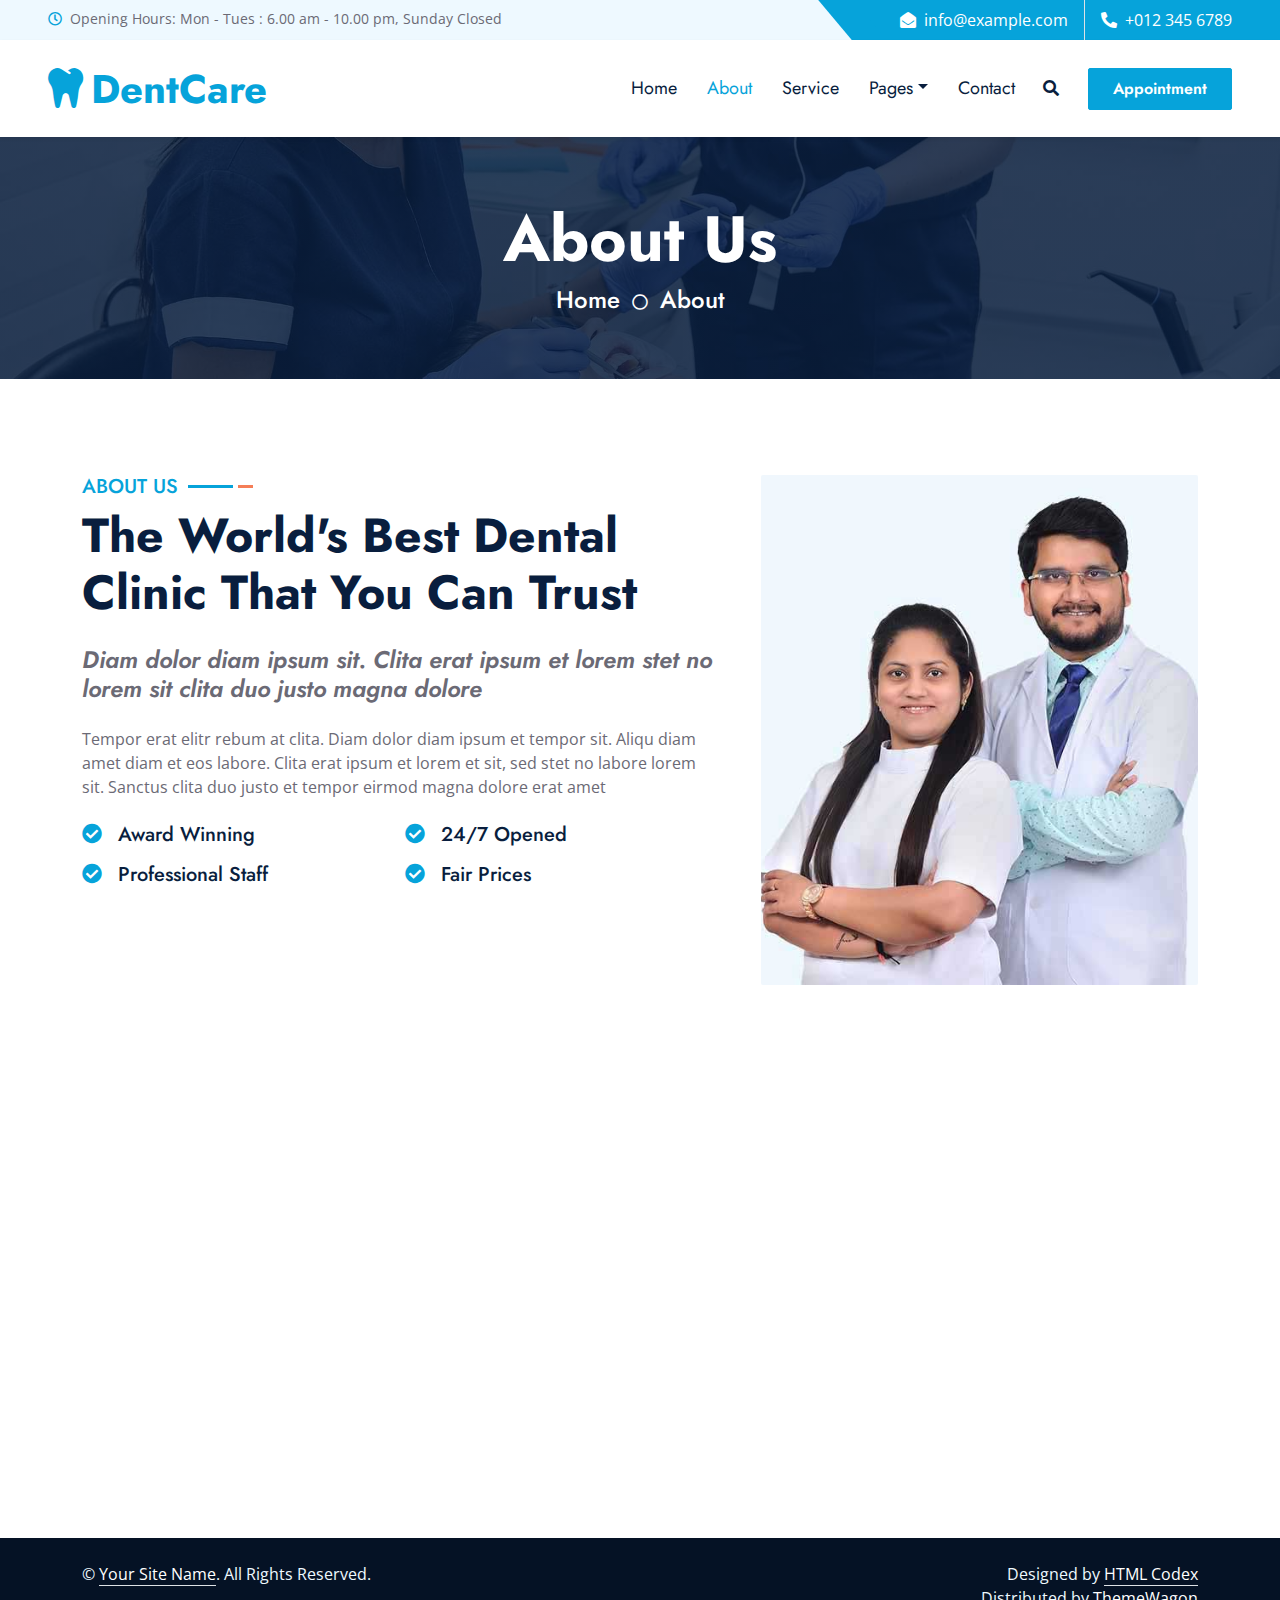
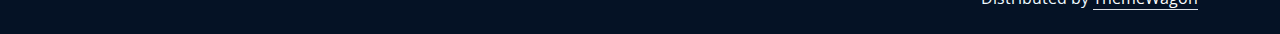
<file: about.html>
<!DOCTYPE html>
<html lang="en">

<head>
    <meta charset="utf-8">
    <title>DentCare - Dental Clinic Website Template</title>
    <meta content="width=device-width, initial-scale=1.0" name="viewport">
    <meta content="Free HTML Templates" name="keywords">
    <meta content="Free HTML Templates" name="description">

    <!-- Favicon -->
    <link href="img/favicon.ico" rel="icon">

    <!-- Google Web Fonts -->
    <link rel="preconnect" href="https://fonts.gstatic.com">
    <link href="https://fonts.googleapis.com/css2?family=Jost:wght@500;600;700&family=Open+Sans:wght@400;600&display=swap" rel="stylesheet"> 

    <!-- Icon Font Stylesheet -->
    <link href="https://cdnjs.cloudflare.com/ajax/libs/font-awesome/5.10.0/css/all.min.css" rel="stylesheet">
    <link href="https://cdn.jsdelivr.net/npm/bootstrap-icons@1.4.1/font/bootstrap-icons.css" rel="stylesheet">

    <!-- Libraries Stylesheet -->
    <link href="lib/owlcarousel/assets/owl.carousel.min.css" rel="stylesheet">
    <link href="lib/animate/animate.min.css" rel="stylesheet">
    <link href="lib/tempusdominus/css/tempusdominus-bootstrap-4.min.css" rel="stylesheet" />
    <link href="lib/twentytwenty/twentytwenty.css" rel="stylesheet" />

    <!-- Customized Bootstrap Stylesheet -->
    <link href="css/bootstrap.min.css" rel="stylesheet">

    <!-- Template Stylesheet -->
    <link href="css/style.css" rel="stylesheet">
</head>

<body>
    <!-- Spinner Start -->
    <div id="spinner" class="show bg-white position-fixed translate-middle w-100 vh-100 top-50 start-50 d-flex align-items-center justify-content-center">
        <div class="spinner-grow text-primary m-1" role="status">
            <span class="sr-only">Loading...</span>
        </div>
        <div class="spinner-grow text-dark m-1" role="status">
            <span class="sr-only">Loading...</span>
        </div>
        <div class="spinner-grow text-secondary m-1" role="status">
            <span class="sr-only">Loading...</span>
        </div>
    </div>
    <!-- Spinner End -->


    <!-- Topbar Start -->
    <div class="container-fluid bg-light ps-5 pe-0 d-none d-lg-block">
        <div class="row gx-0">
            <div class="col-md-6 text-center text-lg-start mb-2 mb-lg-0">
                <div class="d-inline-flex align-items-center">
                    <small class="py-2"><i class="far fa-clock text-primary me-2"></i>Opening Hours: Mon - Tues : 6.00 am - 10.00 pm, Sunday Closed </small>
                </div>
            </div>
            <div class="col-md-6 text-center text-lg-end">
                <div class="position-relative d-inline-flex align-items-center bg-primary text-white top-shape px-5">
                    <div class="me-3 pe-3 border-end py-2">
                        <p class="m-0"><i class="fa fa-envelope-open me-2"></i>info@example.com</p>
                    </div>
                    <div class="py-2">
                        <p class="m-0"><i class="fa fa-phone-alt me-2"></i>+012 345 6789</p>
                    </div>
                </div>
            </div>
        </div>
    </div>
    <!-- Topbar End -->


    <!-- Navbar Start -->
    <nav class="navbar navbar-expand-lg bg-white navbar-light shadow-sm px-5 py-3 py-lg-0">
        <a href="index.html" class="navbar-brand p-0">
            <h1 class="m-0 text-primary"><i class="fa fa-tooth me-2"></i>DentCare</h1>
        </a>
        <button class="navbar-toggler" type="button" data-bs-toggle="collapse" data-bs-target="#navbarCollapse">
            <span class="navbar-toggler-icon"></span>
        </button>
        <div class="collapse navbar-collapse" id="navbarCollapse">
            <div class="navbar-nav ms-auto py-0">
                <a href="index.html" class="nav-item nav-link">Home</a>
                <a href="about.html" class="nav-item nav-link active">About</a>
                <a href="service.html" class="nav-item nav-link">Service</a>
                <div class="nav-item dropdown">
                    <a href="#" class="nav-link dropdown-toggle" data-bs-toggle="dropdown">Pages</a>
                    <div class="dropdown-menu m-0">
                        <a href="price.html" class="dropdown-item">Pricing Plan</a>
                        <a href="team.html" class="dropdown-item">Our Dentist</a>
                        <a href="testimonial.html" class="dropdown-item">Testimonial</a>
                        <a href="appointment.html" class="dropdown-item">Appointment</a>
                    </div>
                </div>
                <a href="contact.html" class="nav-item nav-link">Contact</a>
            </div>
            <button type="button" class="btn text-dark" data-bs-toggle="modal" data-bs-target="#searchModal"><i class="fa fa-search"></i></button>
            <a href="appointment.html" class="btn btn-primary py-2 px-4 ms-3">Appointment</a>
        </div>
    </nav>
    <!-- Navbar End -->


    <!-- Full Screen Search Start -->
    <div class="modal fade" id="searchModal" tabindex="-1">
        <div class="modal-dialog modal-fullscreen">
            <div class="modal-content" style="background: rgba(9, 30, 62, .7);">
                <div class="modal-header border-0">
                    <button type="button" class="btn bg-white btn-close" data-bs-dismiss="modal" aria-label="Close"></button>
                </div>
                <div class="modal-body d-flex align-items-center justify-content-center">
                    <div class="input-group" style="max-width: 600px;">
                        <input type="text" class="form-control bg-transparent border-primary p-3" placeholder="Type search keyword">
                        <button class="btn btn-primary px-4"><i class="bi bi-search"></i></button>
                    </div>
                </div>
            </div>
        </div>
    </div>
    <!-- Full Screen Search End -->


    <!-- Hero Start -->
    <div class="container-fluid bg-primary py-5 hero-header mb-5">
        <div class="row py-3">
            <div class="col-12 text-center">
                <h1 class="display-3 text-white animated zoomIn">About Us</h1>
                <a href="" class="h4 text-white">Home</a>
                <i class="far fa-circle text-white px-2"></i>
                <a href="" class="h4 text-white">About</a>
            </div>
        </div>
    </div>
    <!-- Hero End -->


    <!-- About Start -->
    <div class="container-fluid py-5 wow fadeInUp" data-wow-delay="0.1s">
        <div class="container">
            <div class="row g-5">
                <div class="col-lg-7">
                    <div class="section-title mb-4">
                        <h5 class="position-relative d-inline-block text-primary text-uppercase">About Us</h5>
                        <h1 class="display-5 mb-0">The World's Best Dental Clinic That You Can Trust</h1>
                    </div>
                    <h4 class="text-body fst-italic mb-4">Diam dolor diam ipsum sit. Clita erat ipsum et lorem stet no lorem sit clita duo justo magna dolore</h4>
                    <p class="mb-4">Tempor erat elitr rebum at clita. Diam dolor diam ipsum et tempor sit. Aliqu diam amet diam et eos labore. Clita erat ipsum et lorem et sit, sed stet no labore lorem sit. Sanctus clita duo justo et tempor eirmod magna dolore erat amet</p>
                    <div class="row g-3">
                        <div class="col-sm-6 wow zoomIn" data-wow-delay="0.3s">
                            <h5 class="mb-3"><i class="fa fa-check-circle text-primary me-3"></i>Award Winning</h5>
                            <h5 class="mb-3"><i class="fa fa-check-circle text-primary me-3"></i>Professional Staff</h5>
                        </div>
                        <div class="col-sm-6 wow zoomIn" data-wow-delay="0.6s">
                            <h5 class="mb-3"><i class="fa fa-check-circle text-primary me-3"></i>24/7 Opened</h5>
                            <h5 class="mb-3"><i class="fa fa-check-circle text-primary me-3"></i>Fair Prices</h5>
                        </div>
                    </div>
                    <a href="appointment.html" class="btn btn-primary py-3 px-5 mt-4 wow zoomIn" data-wow-delay="0.6s">Make Appointment</a>
                </div>
                <div class="col-lg-5" style="min-height: 500px;">
                    <div class="position-relative h-100">
                        <img class="position-absolute w-100 h-100 rounded wow zoomIn" data-wow-delay="0.9s" src="img/about.jpg" style="object-fit: cover;">
                    </div>
                </div>
            </div>
        </div>
    </div>
    <!-- About End -->
    

    <!-- Newsletter Start -->
    <div class="container-fluid position-relative pt-5 wow fadeInUp" data-wow-delay="0.1s" style="z-index: 1;">
        <div class="container">
            <div class="bg-primary p-5">
                <form class="mx-auto" style="max-width: 600px;">
                    <div class="input-group">
                        <input type="text" class="form-control border-white p-3" placeholder="Your Email">
                        <button class="btn btn-dark px-4">Sign Up</button>
                    </div>
                </form>
            </div>
        </div>
    </div>
    <!-- Newsletter End -->
    

    <!-- Footer Start -->
    <div class="container-fluid bg-dark text-light py-5 wow fadeInUp" data-wow-delay="0.3s" style="margin-top: -75px;">
        <div class="container pt-5">
            <div class="row g-5 pt-4">
                <div class="col-lg-3 col-md-6">
                    <h3 class="text-white mb-4">Quick Links</h3>
                    <div class="d-flex flex-column justify-content-start">
                        <a class="text-light mb-2" href="#"><i class="bi bi-arrow-right text-primary me-2"></i>Home</a>
                        <a class="text-light mb-2" href="#"><i class="bi bi-arrow-right text-primary me-2"></i>About Us</a>
                        <a class="text-light mb-2" href="#"><i class="bi bi-arrow-right text-primary me-2"></i>Our Services</a>
                        <a class="text-light mb-2" href="#"><i class="bi bi-arrow-right text-primary me-2"></i>Latest Blog</a>
                        <a class="text-light" href="#"><i class="bi bi-arrow-right text-primary me-2"></i>Contact Us</a>
                    </div>
                </div>
                <div class="col-lg-3 col-md-6">
                    <h3 class="text-white mb-4">Popular Links</h3>
                    <div class="d-flex flex-column justify-content-start">
                        <a class="text-light mb-2" href="#"><i class="bi bi-arrow-right text-primary me-2"></i>Home</a>
                        <a class="text-light mb-2" href="#"><i class="bi bi-arrow-right text-primary me-2"></i>About Us</a>
                        <a class="text-light mb-2" href="#"><i class="bi bi-arrow-right text-primary me-2"></i>Our Services</a>
                        <a class="text-light mb-2" href="#"><i class="bi bi-arrow-right text-primary me-2"></i>Latest Blog</a>
                        <a class="text-light" href="#"><i class="bi bi-arrow-right text-primary me-2"></i>Contact Us</a>
                    </div>
                </div>
                <div class="col-lg-3 col-md-6">
                    <h3 class="text-white mb-4">Get In Touch</h3>
                    <p class="mb-2"><i class="bi bi-geo-alt text-primary me-2"></i>123 Street, New York, USA</p>
                    <p class="mb-2"><i class="bi bi-envelope-open text-primary me-2"></i>info@example.com</p>
                    <p class="mb-0"><i class="bi bi-telephone text-primary me-2"></i>+012 345 67890</p>
                </div>
                <div class="col-lg-3 col-md-6">
                    <h3 class="text-white mb-4">Follow Us</h3>
                    <div class="d-flex">
                        <a class="btn btn-lg btn-primary btn-lg-square rounded me-2" href="#"><i class="fab fa-twitter fw-normal"></i></a>
                        <a class="btn btn-lg btn-primary btn-lg-square rounded me-2" href="#"><i class="fab fa-facebook-f fw-normal"></i></a>
                        <a class="btn btn-lg btn-primary btn-lg-square rounded me-2" href="#"><i class="fab fa-linkedin-in fw-normal"></i></a>
                        <a class="btn btn-lg btn-primary btn-lg-square rounded" href="#"><i class="fab fa-instagram fw-normal"></i></a>
                    </div>
                </div>
            </div>
        </div>
    </div>
    <div class="container-fluid text-light py-4" style="background: #051225;">
        <div class="container">
            <div class="row g-0">
                <div class="col-md-6 text-center text-md-start">
                    <p class="mb-md-0">&copy; <a class="text-white border-bottom" href="#">Your Site Name</a>. All Rights Reserved.</p>
                </div>
                <div class="col-md-6 text-center text-md-end">
                    <p class="mb-0">Designed by <a class="text-white border-bottom" href="https://htmlcodex.com">HTML Codex</a><br>
                        Distributed by <a class="text-white border-bottom" href="https://themewagon.com">ThemeWagon</a>          
                    
                    </p>
                </div>
            </div>
        </div>
    </div>
    <!-- Footer End -->


    <!-- Back to Top -->
    <a href="#" class="btn btn-lg btn-primary btn-lg-square rounded back-to-top"><i class="bi bi-arrow-up"></i></a>


    <!-- JavaScript Libraries -->
    <script src="https://code.jquery.com/jquery-3.4.1.min.js"></script>
    <script src="https://cdn.jsdelivr.net/npm/bootstrap@5.0.0/dist/js/bootstrap.bundle.min.js"></script>
    <script src="lib/wow/wow.min.js"></script>
    <script src="lib/easing/easing.min.js"></script>
    <script src="lib/waypoints/waypoints.min.js"></script>
    <script src="lib/owlcarousel/owl.carousel.min.js"></script>
    <script src="lib/tempusdominus/js/moment.min.js"></script>
    <script src="lib/tempusdominus/js/moment-timezone.min.js"></script>
    <script src="lib/tempusdominus/js/tempusdominus-bootstrap-4.min.js"></script>
    <script src="lib/twentytwenty/jquery.event.move.js"></script>
    <script src="lib/twentytwenty/jquery.twentytwenty.js"></script>

    <!-- Template Javascript -->
    <script src="js/main.js"></script>
</body>

</html>
</file>
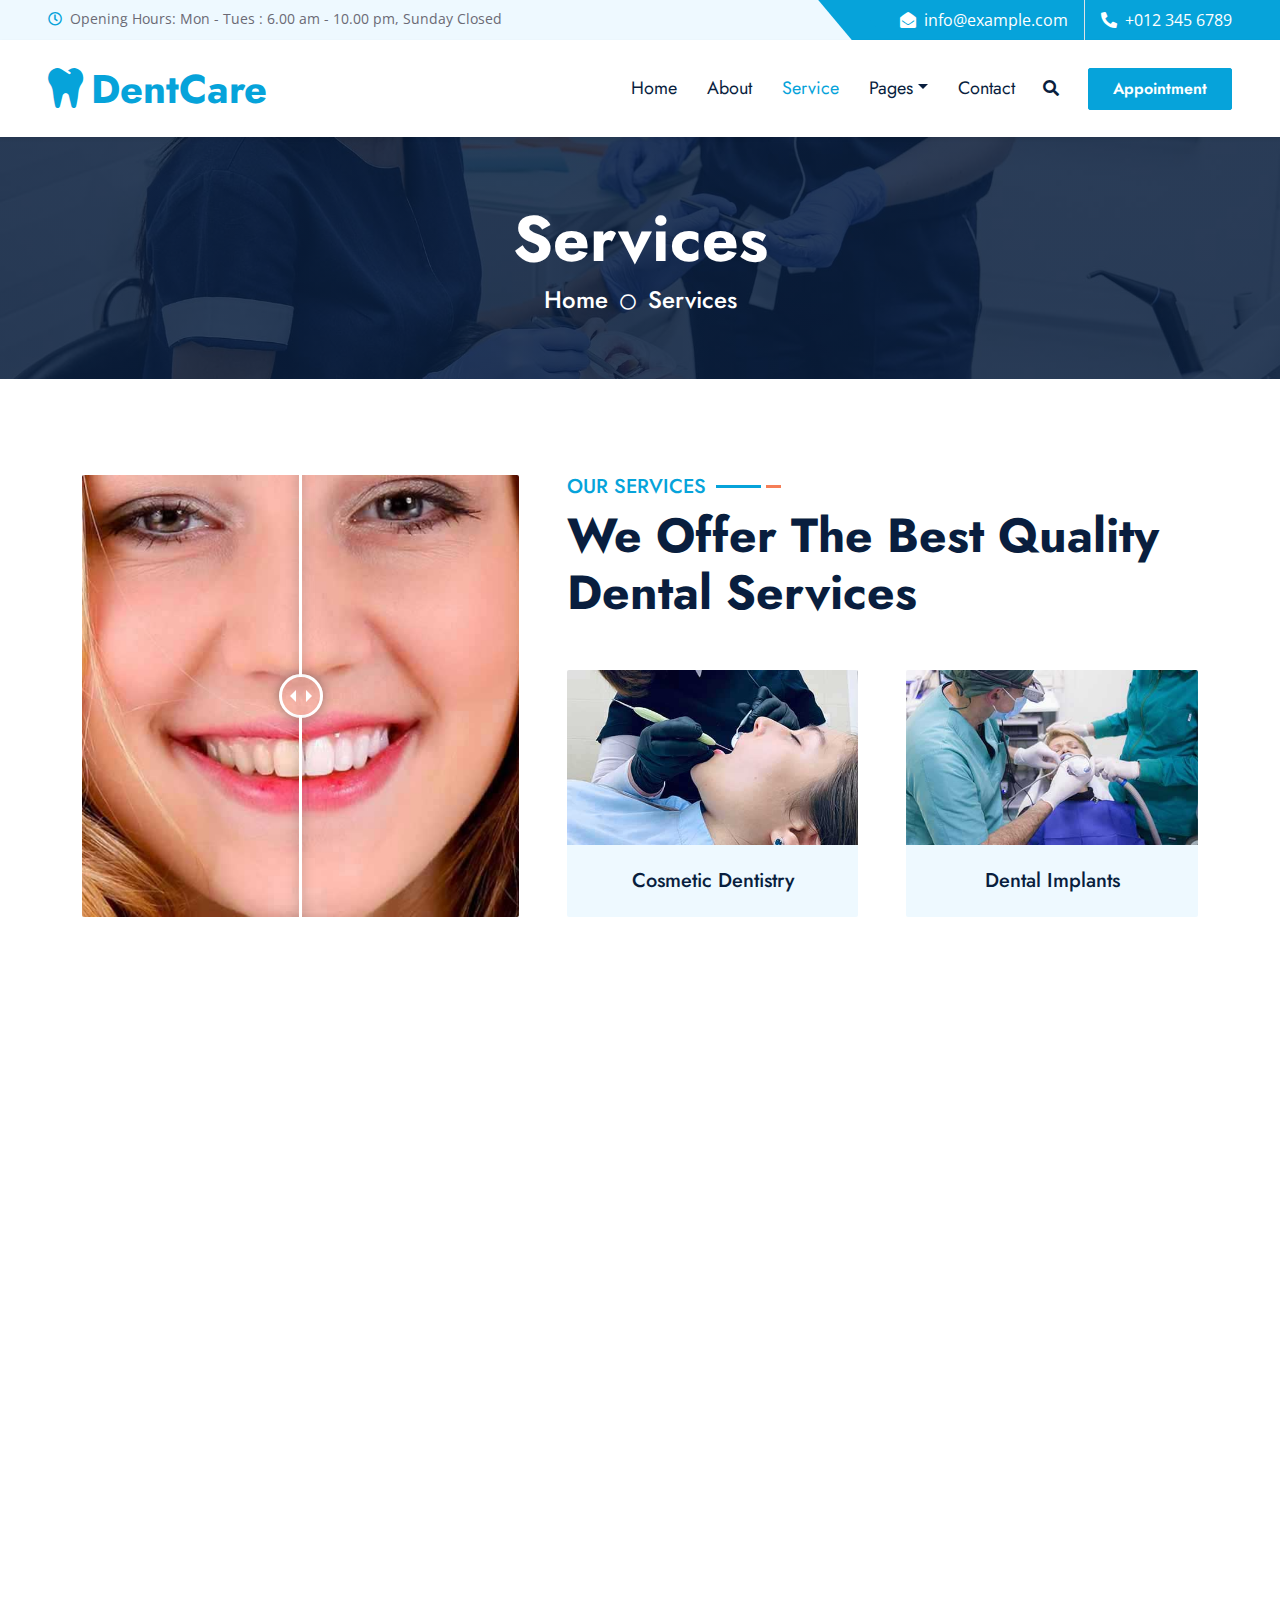
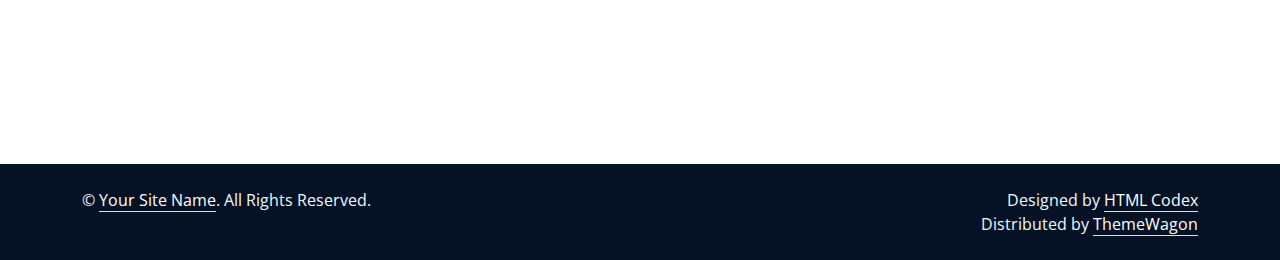
<file: service.html>
<!DOCTYPE html>
<html lang="en">

<head>
    <meta charset="utf-8">
    <title>DentCare - Dental Clinic Website Template</title>
    <meta content="width=device-width, initial-scale=1.0" name="viewport">
    <meta content="Free HTML Templates" name="keywords">
    <meta content="Free HTML Templates" name="description">

    <!-- Favicon -->
    <link href="img/favicon.ico" rel="icon">

    <!-- Google Web Fonts -->
    <link rel="preconnect" href="https://fonts.gstatic.com">
    <link href="https://fonts.googleapis.com/css2?family=Jost:wght@500;600;700&family=Open+Sans:wght@400;600&display=swap" rel="stylesheet"> 

    <!-- Icon Font Stylesheet -->
    <link href="https://cdnjs.cloudflare.com/ajax/libs/font-awesome/5.10.0/css/all.min.css" rel="stylesheet">
    <link href="https://cdn.jsdelivr.net/npm/bootstrap-icons@1.4.1/font/bootstrap-icons.css" rel="stylesheet">

    <!-- Libraries Stylesheet -->
    <link href="lib/owlcarousel/assets/owl.carousel.min.css" rel="stylesheet">
    <link href="lib/animate/animate.min.css" rel="stylesheet">
    <link href="lib/tempusdominus/css/tempusdominus-bootstrap-4.min.css" rel="stylesheet" />
    <link href="lib/twentytwenty/twentytwenty.css" rel="stylesheet" />

    <!-- Customized Bootstrap Stylesheet -->
    <link href="css/bootstrap.min.css" rel="stylesheet">

    <!-- Template Stylesheet -->
    <link href="css/style.css" rel="stylesheet">
</head>

<body>
    <!-- Spinner Start -->
    <div id="spinner" class="show bg-white position-fixed translate-middle w-100 vh-100 top-50 start-50 d-flex align-items-center justify-content-center">
        <div class="spinner-grow text-primary m-1" role="status">
            <span class="sr-only">Loading...</span>
        </div>
        <div class="spinner-grow text-dark m-1" role="status">
            <span class="sr-only">Loading...</span>
        </div>
        <div class="spinner-grow text-secondary m-1" role="status">
            <span class="sr-only">Loading...</span>
        </div>
    </div>
    <!-- Spinner End -->


    <!-- Topbar Start -->
    <div class="container-fluid bg-light ps-5 pe-0 d-none d-lg-block">
        <div class="row gx-0">
            <div class="col-md-6 text-center text-lg-start mb-2 mb-lg-0">
                <div class="d-inline-flex align-items-center">
                    <small class="py-2"><i class="far fa-clock text-primary me-2"></i>Opening Hours: Mon - Tues : 6.00 am - 10.00 pm, Sunday Closed </small>
                </div>
            </div>
            <div class="col-md-6 text-center text-lg-end">
                <div class="position-relative d-inline-flex align-items-center bg-primary text-white top-shape px-5">
                    <div class="me-3 pe-3 border-end py-2">
                        <p class="m-0"><i class="fa fa-envelope-open me-2"></i>info@example.com</p>
                    </div>
                    <div class="py-2">
                        <p class="m-0"><i class="fa fa-phone-alt me-2"></i>+012 345 6789</p>
                    </div>
                </div>
            </div>
        </div>
    </div>
    <!-- Topbar End -->


    <!-- Navbar Start -->
    <nav class="navbar navbar-expand-lg bg-white navbar-light shadow-sm px-5 py-3 py-lg-0">
        <a href="index.html" class="navbar-brand p-0">
            <h1 class="m-0 text-primary"><i class="fa fa-tooth me-2"></i>DentCare</h1>
        </a>
        <button class="navbar-toggler" type="button" data-bs-toggle="collapse" data-bs-target="#navbarCollapse">
            <span class="navbar-toggler-icon"></span>
        </button>
        <div class="collapse navbar-collapse" id="navbarCollapse">
            <div class="navbar-nav ms-auto py-0">
                <a href="index.html" class="nav-item nav-link">Home</a>
                <a href="about.html" class="nav-item nav-link">About</a>
                <a href="service.html" class="nav-item nav-link active">Service</a>
                <div class="nav-item dropdown">
                    <a href="#" class="nav-link dropdown-toggle" data-bs-toggle="dropdown">Pages</a>
                    <div class="dropdown-menu m-0">
                        <a href="price.html" class="dropdown-item">Pricing Plan</a>
                        <a href="team.html" class="dropdown-item">Our Dentist</a>
                        <a href="testimonial.html" class="dropdown-item">Testimonial</a>
                        <a href="appointment.html" class="dropdown-item">Appointment</a>
                    </div>
                </div>
                <a href="contact.html" class="nav-item nav-link">Contact</a>
            </div>
            <button type="button" class="btn text-dark" data-bs-toggle="modal" data-bs-target="#searchModal"><i class="fa fa-search"></i></button>
            <a href="appointment.html" class="btn btn-primary py-2 px-4 ms-3">Appointment</a>
        </div>
    </nav>
    <!-- Navbar End -->


    <!-- Full Screen Search Start -->
    <div class="modal fade" id="searchModal" tabindex="-1">
        <div class="modal-dialog modal-fullscreen">
            <div class="modal-content" style="background: rgba(9, 30, 62, .7);">
                <div class="modal-header border-0">
                    <button type="button" class="btn bg-white btn-close" data-bs-dismiss="modal" aria-label="Close"></button>
                </div>
                <div class="modal-body d-flex align-items-center justify-content-center">
                    <div class="input-group" style="max-width: 600px;">
                        <input type="text" class="form-control bg-transparent border-primary p-3" placeholder="Type search keyword">
                        <button class="btn btn-primary px-4"><i class="bi bi-search"></i></button>
                    </div>
                </div>
            </div>
        </div>
    </div>
    <!-- Full Screen Search End -->


    <!-- Hero Start -->
    <div class="container-fluid bg-primary py-5 hero-header mb-5">
        <div class="row py-3">
            <div class="col-12 text-center">
                <h1 class="display-3 text-white animated zoomIn">Services</h1>
                <a href="" class="h4 text-white">Home</a>
                <i class="far fa-circle text-white px-2"></i>
                <a href="" class="h4 text-white">Services</a>
            </div>
        </div>
    </div>
    <!-- Hero End -->


    <!-- Service Start -->
    <div class="container-fluid py-5 wow fadeInUp" data-wow-delay="0.1s">
        <div class="container">
            <div class="row g-5 mb-5">
                <div class="col-lg-5 wow zoomIn" data-wow-delay="0.3s" style="min-height: 400px;">
                    <div class="twentytwenty-container position-relative h-100 rounded overflow-hidden">
                        <img class="position-absolute w-100 h-100" src="img/before.jpg" style="object-fit: cover;">
                        <img class="position-absolute w-100 h-100" src="img/after.jpg" style="object-fit: cover;">
                    </div>
                </div>
                <div class="col-lg-7">
                    <div class="section-title mb-5">
                        <h5 class="position-relative d-inline-block text-primary text-uppercase">Our Services</h5>
                        <h1 class="display-5 mb-0">We Offer The Best Quality Dental Services</h1>
                    </div>
                    <div class="row g-5">
                        <div class="col-md-6 service-item wow zoomIn" data-wow-delay="0.6s">
                            <div class="rounded-top overflow-hidden">
                                <img class="img-fluid" src="img/service-1.jpg" alt="">
                            </div>
                            <div class="position-relative bg-light rounded-bottom text-center p-4">
                                <h5 class="m-0">Cosmetic Dentistry</h5>
                            </div>
                        </div>
                        <div class="col-md-6 service-item wow zoomIn" data-wow-delay="0.9s">
                            <div class="rounded-top overflow-hidden">
                                <img class="img-fluid" src="img/service-2.jpg" alt="">
                            </div>
                            <div class="position-relative bg-light rounded-bottom text-center p-4">
                                <h5 class="m-0">Dental Implants</h5>
                            </div>
                        </div>
                    </div>
                </div>
            </div>
            <div class="row g-5 wow fadeInUp" data-wow-delay="0.1s">
                <div class="col-lg-7">
                    <div class="row g-5">
                        <div class="col-md-6 service-item wow zoomIn" data-wow-delay="0.3s">
                            <div class="rounded-top overflow-hidden">
                                <img class="img-fluid" src="img/service-3.jpg" alt="">
                            </div>
                            <div class="position-relative bg-light rounded-bottom text-center p-4">
                                <h5 class="m-0">Dental Bridges</h5>
                            </div>
                        </div>
                        <div class="col-md-6 service-item wow zoomIn" data-wow-delay="0.6s">
                            <div class="rounded-top overflow-hidden">
                                <img class="img-fluid" src="img/service-4.jpg" alt="">
                            </div>
                            <div class="position-relative bg-light rounded-bottom text-center p-4">
                                <h5 class="m-0">Teeth Whitening</h5>
                            </div>
                        </div>
                    </div>
                </div>
                <div class="col-lg-5 service-item wow zoomIn" data-wow-delay="0.9s">
                    <div class="position-relative bg-primary rounded h-100 d-flex flex-column align-items-center justify-content-center text-center p-4">
                        <h3 class="text-white mb-3">Make Appointment</h3>
                        <p class="text-white mb-3">Clita ipsum magna kasd rebum at ipsum amet dolor justo dolor est magna stet eirmod</p>
                        <h2 class="text-white mb-0">+012 345 6789</h2>
                    </div>
                </div>
            </div>
        </div>
    </div>
    <!-- Service End -->
    

    <!-- Newsletter Start -->
    <div class="container-fluid position-relative pt-5 wow fadeInUp" data-wow-delay="0.1s" style="z-index: 1;">
        <div class="container">
            <div class="bg-primary p-5">
                <form class="mx-auto" style="max-width: 600px;">
                    <div class="input-group">
                        <input type="text" class="form-control border-white p-3" placeholder="Your Email">
                        <button class="btn btn-dark px-4">Sign Up</button>
                    </div>
                </form>
            </div>
        </div>
    </div>
    <!-- Newsletter End -->
    

    <!-- Footer Start -->
    <div class="container-fluid bg-dark text-light py-5 wow fadeInUp" data-wow-delay="0.3s" style="margin-top: -75px;">
        <div class="container pt-5">
            <div class="row g-5 pt-4">
                <div class="col-lg-3 col-md-6">
                    <h3 class="text-white mb-4">Quick Links</h3>
                    <div class="d-flex flex-column justify-content-start">
                        <a class="text-light mb-2" href="#"><i class="bi bi-arrow-right text-primary me-2"></i>Home</a>
                        <a class="text-light mb-2" href="#"><i class="bi bi-arrow-right text-primary me-2"></i>About Us</a>
                        <a class="text-light mb-2" href="#"><i class="bi bi-arrow-right text-primary me-2"></i>Our Services</a>
                        <a class="text-light mb-2" href="#"><i class="bi bi-arrow-right text-primary me-2"></i>Latest Blog</a>
                        <a class="text-light" href="#"><i class="bi bi-arrow-right text-primary me-2"></i>Contact Us</a>
                    </div>
                </div>
                <div class="col-lg-3 col-md-6">
                    <h3 class="text-white mb-4">Popular Links</h3>
                    <div class="d-flex flex-column justify-content-start">
                        <a class="text-light mb-2" href="#"><i class="bi bi-arrow-right text-primary me-2"></i>Home</a>
                        <a class="text-light mb-2" href="#"><i class="bi bi-arrow-right text-primary me-2"></i>About Us</a>
                        <a class="text-light mb-2" href="#"><i class="bi bi-arrow-right text-primary me-2"></i>Our Services</a>
                        <a class="text-light mb-2" href="#"><i class="bi bi-arrow-right text-primary me-2"></i>Latest Blog</a>
                        <a class="text-light" href="#"><i class="bi bi-arrow-right text-primary me-2"></i>Contact Us</a>
                    </div>
                </div>
                <div class="col-lg-3 col-md-6">
                    <h3 class="text-white mb-4">Get In Touch</h3>
                    <p class="mb-2"><i class="bi bi-geo-alt text-primary me-2"></i>123 Street, New York, USA</p>
                    <p class="mb-2"><i class="bi bi-envelope-open text-primary me-2"></i>info@example.com</p>
                    <p class="mb-0"><i class="bi bi-telephone text-primary me-2"></i>+012 345 67890</p>
                </div>
                <div class="col-lg-3 col-md-6">
                    <h3 class="text-white mb-4">Follow Us</h3>
                    <div class="d-flex">
                        <a class="btn btn-lg btn-primary btn-lg-square rounded me-2" href="#"><i class="fab fa-twitter fw-normal"></i></a>
                        <a class="btn btn-lg btn-primary btn-lg-square rounded me-2" href="#"><i class="fab fa-facebook-f fw-normal"></i></a>
                        <a class="btn btn-lg btn-primary btn-lg-square rounded me-2" href="#"><i class="fab fa-linkedin-in fw-normal"></i></a>
                        <a class="btn btn-lg btn-primary btn-lg-square rounded" href="#"><i class="fab fa-instagram fw-normal"></i></a>
                    </div>
                </div>
            </div>
        </div>
    </div>
    <div class="container-fluid text-light py-4" style="background: #051225;">
        <div class="container">
            <div class="row g-0">
                <div class="col-md-6 text-center text-md-start">
                    <p class="mb-md-0">&copy; <a class="text-white border-bottom" href="#">Your Site Name</a>. All Rights Reserved.</p>
                </div>
                <div class="col-md-6 text-center text-md-end">
                    <p class="mb-0">Designed by <a class="text-white border-bottom" href="https://htmlcodex.com">HTML Codex</a><br>
                        Distributed by <a class="text-white border-bottom" href="https://themewagon.com">ThemeWagon</a>          
                    
                    </p>
                </div>
            </div>
        </div>
    </div>
    <!-- Footer End -->


    <!-- Back to Top -->
    <a href="#" class="btn btn-lg btn-primary btn-lg-square rounded back-to-top"><i class="bi bi-arrow-up"></i></a>


    <!-- JavaScript Libraries -->
    <script src="https://code.jquery.com/jquery-3.4.1.min.js"></script>
    <script src="https://cdn.jsdelivr.net/npm/bootstrap@5.0.0/dist/js/bootstrap.bundle.min.js"></script>
    <script src="lib/wow/wow.min.js"></script>
    <script src="lib/easing/easing.min.js"></script>
    <script src="lib/waypoints/waypoints.min.js"></script>
    <script src="lib/owlcarousel/owl.carousel.min.js"></script>
    <script src="lib/tempusdominus/js/moment.min.js"></script>
    <script src="lib/tempusdominus/js/moment-timezone.min.js"></script>
    <script src="lib/tempusdominus/js/tempusdominus-bootstrap-4.min.js"></script>
    <script src="lib/twentytwenty/jquery.event.move.js"></script>
    <script src="lib/twentytwenty/jquery.twentytwenty.js"></script>

    <!-- Template Javascript -->
    <script src="js/main.js"></script>
</body>

</html>
</file>
<file: lib/twentytwenty/twentytwenty.css>
.twentytwenty-horizontal .twentytwenty-handle:before, .twentytwenty-horizontal .twentytwenty-handle:after, .twentytwenty-vertical .twentytwenty-handle:before, .twentytwenty-vertical .twentytwenty-handle:after {
  content: " ";
  display: block;
  background: white;
  position: absolute;
  z-index: 30;
  -webkit-box-shadow: 0px 0px 12px rgba(51, 51, 51, 0.5);
  -moz-box-shadow: 0px 0px 12px rgba(51, 51, 51, 0.5);
  box-shadow: 0px 0px 12px rgba(51, 51, 51, 0.5); }

.twentytwenty-horizontal .twentytwenty-handle:before, .twentytwenty-horizontal .twentytwenty-handle:after {
  width: 3px;
  height: 9999px;
  left: 50%;
  margin-left: -1.5px; }

.twentytwenty-vertical .twentytwenty-handle:before, .twentytwenty-vertical .twentytwenty-handle:after {
  width: 9999px;
  height: 3px;
  top: 50%;
  margin-top: -1.5px; }

.twentytwenty-before-label, .twentytwenty-after-label, .twentytwenty-overlay {
  position: absolute;
  top: 0;
  width: 100%;
  height: 100%; }

.twentytwenty-before-label, .twentytwenty-after-label, .twentytwenty-overlay {
  -webkit-transition-duration: 0.5s;
  -moz-transition-duration: 0.5s;
  transition-duration: 0.5s; }

.twentytwenty-before-label, .twentytwenty-after-label {
  -webkit-transition-property: opacity;
  -moz-transition-property: opacity;
  transition-property: opacity; }

.twentytwenty-before-label:before, .twentytwenty-after-label:before {
  color: white;
  font-size: 13px;
  letter-spacing: 0.1em; }

.twentytwenty-before-label:before, .twentytwenty-after-label:before {
  position: absolute;
  background: rgba(255, 255, 255, 0.2);
  line-height: 38px;
  padding: 0 20px;
  -webkit-border-radius: 2px;
  -moz-border-radius: 2px;
  border-radius: 2px; }

.twentytwenty-horizontal .twentytwenty-before-label:before, .twentytwenty-horizontal .twentytwenty-after-label:before {
  top: 50%;
  margin-top: -19px; }

.twentytwenty-vertical .twentytwenty-before-label:before, .twentytwenty-vertical .twentytwenty-after-label:before {
  left: 50%;
  margin-left: -45px;
  text-align: center;
  width: 90px; }

.twentytwenty-left-arrow, .twentytwenty-right-arrow, .twentytwenty-up-arrow, .twentytwenty-down-arrow {
  width: 0;
  height: 0;
  border: 6px inset transparent;
  position: absolute; }

.twentytwenty-left-arrow, .twentytwenty-right-arrow {
  top: 50%;
  margin-top: -6px; }

.twentytwenty-up-arrow, .twentytwenty-down-arrow {
  left: 50%;
  margin-left: -6px; }

.twentytwenty-container {
  -webkit-box-sizing: content-box;
  -moz-box-sizing: content-box;
  box-sizing: content-box;
  z-index: 0;
  overflow: hidden;
  position: relative;
  -webkit-user-select: none;
  -moz-user-select: none;
  -ms-user-select: none; }
  .twentytwenty-container img {
    max-width: 100%;
    position: absolute;
    top: 0;
    display: block; }
  .twentytwenty-container.active .twentytwenty-overlay, .twentytwenty-container.active :hover.twentytwenty-overlay {
    background: rgba(0, 0, 0, 0); }
    .twentytwenty-container.active .twentytwenty-overlay .twentytwenty-before-label,
    .twentytwenty-container.active .twentytwenty-overlay .twentytwenty-after-label, .twentytwenty-container.active :hover.twentytwenty-overlay .twentytwenty-before-label,
    .twentytwenty-container.active :hover.twentytwenty-overlay .twentytwenty-after-label {
      opacity: 0; }
  .twentytwenty-container * {
    -webkit-box-sizing: content-box;
    -moz-box-sizing: content-box;
    box-sizing: content-box; }

.twentytwenty-before-label {
  opacity: 0; }
  .twentytwenty-before-label:before {
    content: attr(data-content); }

.twentytwenty-after-label {
  opacity: 0; }
  .twentytwenty-after-label:before {
    content: attr(data-content); }

.twentytwenty-horizontal .twentytwenty-before-label:before {
  left: 10px; }

.twentytwenty-horizontal .twentytwenty-after-label:before {
  right: 10px; }

.twentytwenty-vertical .twentytwenty-before-label:before {
  top: 10px; }

.twentytwenty-vertical .twentytwenty-after-label:before {
  bottom: 10px; }

.twentytwenty-overlay {
  -webkit-transition-property: background;
  -moz-transition-property: background;
  transition-property: background;
  background: rgba(0, 0, 0, 0);
  z-index: 25; }
  .twentytwenty-overlay:hover {
    background: rgba(0, 0, 0, 0.5); }
    .twentytwenty-overlay:hover .twentytwenty-after-label {
      opacity: 1; }
    .twentytwenty-overlay:hover .twentytwenty-before-label {
      opacity: 1; }

.twentytwenty-before {
  z-index: 20; }

.twentytwenty-after {
  z-index: 10; }

.twentytwenty-handle {
  height: 38px;
  width: 38px;
  position: absolute;
  left: 50%;
  top: 50%;
  margin-left: -22px;
  margin-top: -22px;
  border: 3px solid white;
  -webkit-border-radius: 1000px;
  -moz-border-radius: 1000px;
  border-radius: 1000px;
  -webkit-box-shadow: 0px 0px 12px rgba(51, 51, 51, 0.5);
  -moz-box-shadow: 0px 0px 12px rgba(51, 51, 51, 0.5);
  box-shadow: 0px 0px 12px rgba(51, 51, 51, 0.5);
  z-index: 40;
  cursor: pointer; }

.twentytwenty-horizontal .twentytwenty-handle:before {
  bottom: 50%;
  margin-bottom: 22px;
  -webkit-box-shadow: 0 3px 0 white, 0px 0px 12px rgba(51, 51, 51, 0.5);
  -moz-box-shadow: 0 3px 0 white, 0px 0px 12px rgba(51, 51, 51, 0.5);
  box-shadow: 0 3px 0 white, 0px 0px 12px rgba(51, 51, 51, 0.5); }
.twentytwenty-horizontal .twentytwenty-handle:after {
  top: 50%;
  margin-top: 22px;
  -webkit-box-shadow: 0 -3px 0 white, 0px 0px 12px rgba(51, 51, 51, 0.5);
  -moz-box-shadow: 0 -3px 0 white, 0px 0px 12px rgba(51, 51, 51, 0.5);
  box-shadow: 0 -3px 0 white, 0px 0px 12px rgba(51, 51, 51, 0.5); }

.twentytwenty-vertical .twentytwenty-handle:before {
  left: 50%;
  margin-left: 22px;
  -webkit-box-shadow: 3px 0 0 white, 0px 0px 12px rgba(51, 51, 51, 0.5);
  -moz-box-shadow: 3px 0 0 white, 0px 0px 12px rgba(51, 51, 51, 0.5);
  box-shadow: 3px 0 0 white, 0px 0px 12px rgba(51, 51, 51, 0.5); }
.twentytwenty-vertical .twentytwenty-handle:after {
  right: 50%;
  margin-right: 22px;
  -webkit-box-shadow: -3px 0 0 white, 0px 0px 12px rgba(51, 51, 51, 0.5);
  -moz-box-shadow: -3px 0 0 white, 0px 0px 12px rgba(51, 51, 51, 0.5);
  box-shadow: -3px 0 0 white, 0px 0px 12px rgba(51, 51, 51, 0.5); }

.twentytwenty-left-arrow {
  border-right: 6px solid white;
  left: 50%;
  margin-left: -17px; }

.twentytwenty-right-arrow {
  border-left: 6px solid white;
  right: 50%;
  margin-right: -17px; }

.twentytwenty-up-arrow {
  border-bottom: 6px solid white;
  top: 50%;
  margin-top: -17px; }

.twentytwenty-down-arrow {
  border-top: 6px solid white;
  bottom: 50%;
  margin-bottom: -17px; }
</file>
<file: css/style.css>
/********** Template CSS **********/
:root {
    --primary: #06A3DA;
    --secondary: #F57E57;
    --light: #EEF9FF;
    --dark: #091E3E;
}

h1,
h2,
.font-weight-bold {
    font-weight: 700 !important;
}

h3,
h4,
.font-weight-semi-bold {
    font-weight: 600 !important;
}

h5,
h6,
.font-weight-medium {
    font-weight: 500 !important;
}

.btn {
    font-family: 'Jost', sans-serif;
    font-weight: 600;
    transition: .5s;
}

.btn-primary,
.btn-secondary {
    color: #FFFFFF;
}

.btn-primary:hover {
    background: var(--secondary);
    border-color: var(--secondary);
}

.btn-secondary:hover {
    background: var(--primary);
    border-color: var(--primary);
}

.btn-square {
    width: 36px;
    height: 36px;
}

.btn-sm-square {
    width: 28px;
    height: 28px;
}

.btn-lg-square {
    width: 46px;
    height: 46px;
}

.btn-square,
.btn-sm-square,
.btn-lg-square {
    padding-left: 0;
    padding-right: 0;
    text-align: center;
}

#spinner {
    opacity: 0;
    visibility: hidden;
    transition: opacity .5s ease-out, visibility 0s linear .5s;
    z-index: 99999;
}

#spinner.show {
    transition: opacity .5s ease-out, visibility 0s linear 0s;
    visibility: visible;
    opacity: 1;
}

.back-to-top {
    position: fixed;
    display: none;
    right: 45px;
    bottom: 45px;
    z-index: 99;
}

.top-shape::before {
    position: absolute;
    content: "";
    width: 35px;
    height: 100%;
    top: 0;
    left: -17px;
    background: var(--primary);
    transform: skew(40deg);
}

.navbar-light .navbar-nav .nav-link {
    font-family: 'Jost', sans-serif;
    padding: 35px 15px;
    font-size: 18px;
    color: var(--dark);
    outline: none;
    transition: .5s;
}

.sticky-top.navbar-light .navbar-nav .nav-link {
    padding: 20px 15px;
}

.navbar-light .navbar-nav .nav-link:hover,
.navbar-light .navbar-nav .nav-link.active {
    color: var(--primary);
}

@media (max-width: 991.98px) {
    .navbar-light .navbar-nav .nav-link,
    .sticky-top.navbar-light .navbar-nav .nav-link {
        padding: 10px 0;
    }
}

.carousel-caption {
    top: 0;
    left: 0;
    right: 0;
    bottom: 0;
    background: rgba(9, 30, 62, .85);
    z-index: 1;
}

@media (max-width: 576px) {
    .carousel-caption h5 {
        font-size: 14px;
        font-weight: 500 !important;
    }

    .carousel-caption h1 {
        font-size: 30px;
        font-weight: 600 !important;
    }
}

.carousel-control-prev,
.carousel-control-next {
    width: 10%;
}

.carousel-control-prev-icon,
.carousel-control-next-icon {
    width: 3rem;
    height: 3rem;
}

@media (min-width: 991.98px) {
    .banner {
        position: relative;
        margin-top: -90px;
        z-index: 1;
    }
}

.section-title h5::before {
    position: absolute;
    content: "";
    width: 45px;
    height: 3px;
    right: -55px;
    bottom: 11px;
    background: var(--primary);
}

.section-title h5::after {
    position: absolute;
    content: "";
    width: 15px;
    height: 3px;
    right: -75px;
    bottom: 11px;
    background: var(--secondary);
}

.twentytwenty-wrapper {
    height: 100%;
}

.hero-header {
    background: linear-gradient(rgba(9, 30, 62, .85), rgba(9, 30, 62, .85)), url(../img/carousel-1.jpg) center center no-repeat;
    background-size: cover;
}

.bg-appointment {
    background: linear-gradient(rgba(9, 30, 62, .85), rgba(9, 30, 62, .85)), url(../img/carousel-1.jpg) center center no-repeat;
    background-size: cover;
}

.appointment-form {
    /* background: rgba(6, 163, 218, .7); */
}

.service-item img,
.service-item .bg-light,
.service-item .bg-light h5,
.team-item .team-text {
    transition: .5s;
}

.service-item:hover img {
    transform: scale(1.15);
}

.team-item .team-text::after,
.service-item .bg-light::after {
    position: absolute;
    content: "";
    top: 50%;
    bottom: 0;
    left: 15px;
    right: 15px;
    border-radius:100px / 15px;
    box-shadow: 0 0 15px rgba(0, 0, 0, .7);
    opacity: 0;
    transition: .5s;
    z-index: -1;
}

.team-item:hover .team-text::after,
.service-item:hover .bg-light::after {
    opacity: 1;
}

.bg-offer {
    background:url(../img/carousel-1.jpg) center center no-repeat;
    background-size: cover;
}

.offer-text {
    background: rgba(6, 163, 218, .85);
}

.price-carousel .owl-nav {
    position: absolute;
    width: calc(100% + 45px);
    height: 45px;
    top: calc(50% - 22.5px);
    left: -22.5px;
    display: flex;
    justify-content: space-between;
    opacity: 0;
    transition: .5s;
}

.price-carousel:hover .owl-nav {
    opacity: 1;
}

.price-carousel .owl-nav .owl-prev,
.price-carousel .owl-nav .owl-next {
    position: relative;
    width: 45px;
    height: 45px;
    display: flex;
    align-items: center;
    justify-content: center;
    color: #FFFFFF;
    background: var(--primary);
    border-radius: 2px;
    font-size: 22px;
    transition: .5s;
}

.price-carousel .owl-nav .owl-prev:hover,
.price-carousel .owl-nav .owl-next:hover {
    background: var(--secondary);
}

.bg-testimonial {
    background: url(../img/carousel-2.jpg) center center no-repeat;
    background-size: cover;
}

.testimonial-carousel {
    background: rgba(6, 163, 218, .85);
}

.testimonial-carousel .owl-nav {
    position: absolute;
    width: calc(100% + 46px);
    height: 46px;
    top: calc(50% - 23px);
    left: -23px;
    display: flex;
    justify-content: space-between;
    z-index: 1;
}

.testimonial-carousel .owl-nav .owl-prev,
.testimonial-carousel .owl-nav .owl-next {
    position: relative;
    width: 46px;
    height: 46px;
    display: flex;
    align-items: center;
    justify-content: center;
    color: #FFFFFF;
    background: var(--primary);
    border-radius: 2px;
    font-size: 22px;
    transition: .5s;
}

.testimonial-carousel .owl-nav .owl-prev:hover,
.testimonial-carousel .owl-nav .owl-next:hover {
    background: var(--secondary);
}

.testimonial-carousel .owl-item img {
    width: 120px;
    height: 120px;
}
</file>
